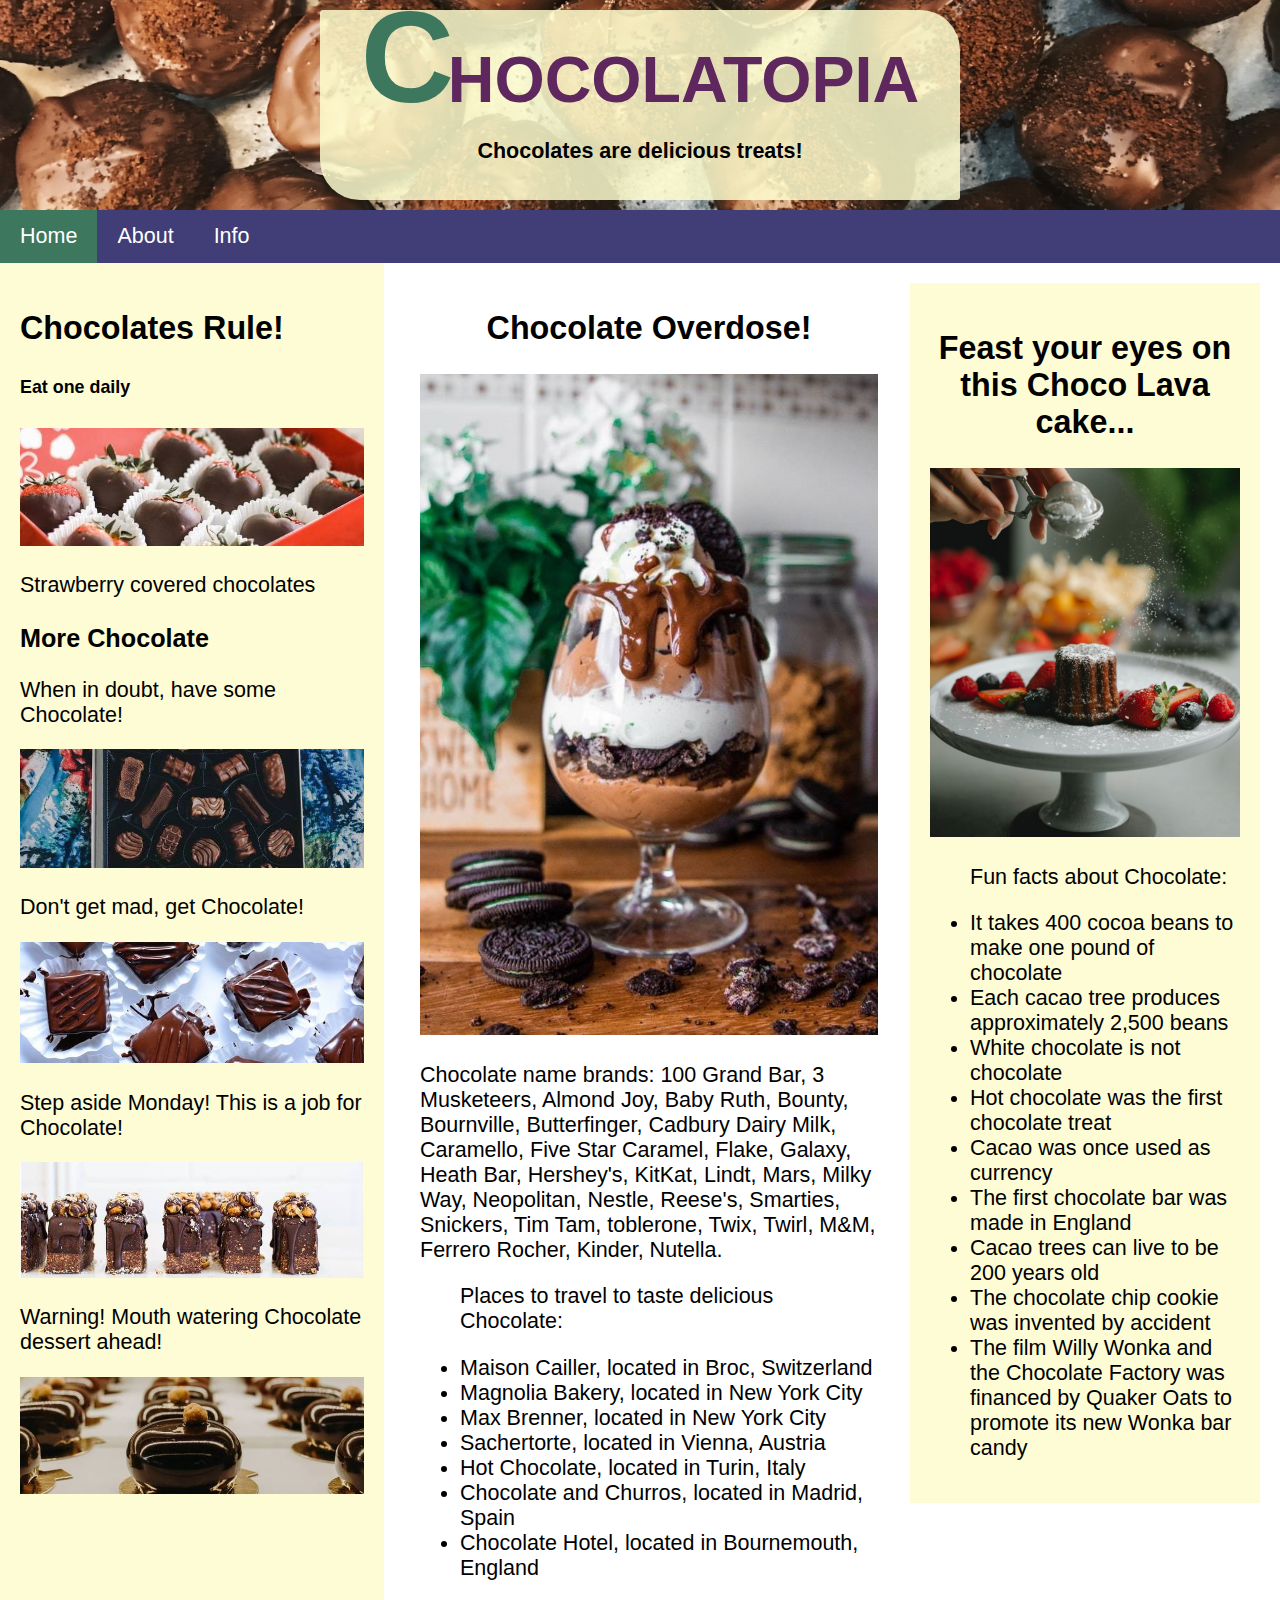
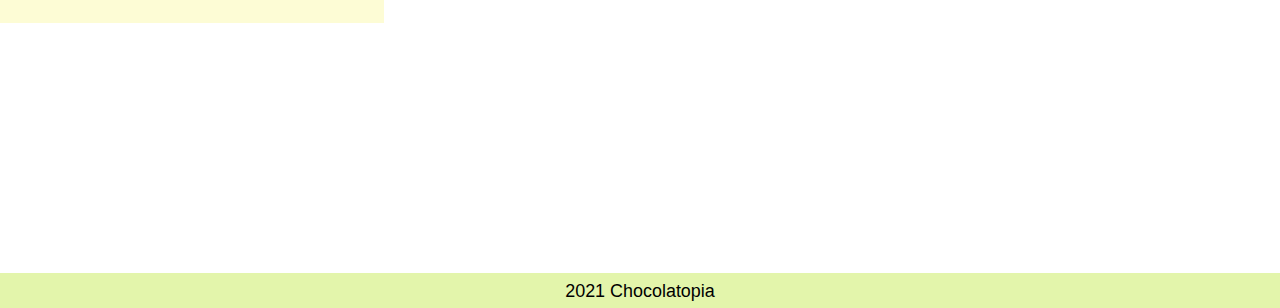
<file: final/index.html>
<!doctype html>
<html lang="en">

<head>
  <meta charset="utf-8">
  <meta name="viewport" content="width=device-width, initial-scale=1">
  <meta name="description" content="Chocolatopia is your hub for all things chocolate">
  <title>Chocolatopia</title>
  <link rel="stylesheet" href="styles/main.css">
</head>

<body>

  <!-- Header, flex row with 1 item -->
  <header class="row">
    <div>
      <h1>C<span class="logo">HOCOLATOPIA</span></h1>
      <p>Chocolates are delicious treats!</p>
    </div>
  </header>

  <!-- Navigation Bar -->
  <nav class="row">
    <a href="index.html" class="current">Home</a>
    <a href="about.html">About</a>
    <a href="info.html">Info</a>
  </nav>

  <!-- flex row with 2 flex items -->
  <div class="row">
    <!-- flex item -->
    <div class="side-col">
      <section>
        <h2>Chocolates Rule!</h2>
        <h5>Eat one daily</h5>
        <img src="images/jessica-johnston-P86sBT225NU-unsplash.jpg"
          alt="Chocolate covered Strawberrie by Jessica Johnston on unsplash.com">
        <p>Strawberry covered chocolates</p>
      </section>
      <section>
        <h3>More Chocolate</h3>
        <p>When in doubt, have some Chocolate!</p>
        <img src="images/monique-carrati---uvxmcdMv4-unsplash.jpg"
          alt="Box of Chocolates by monique carrati on unsplash.com">
        <p>Don't get mad, get Chocolate!</p>
        <img src="images/szucs-laszlo-LT2sboWD-qE-unsplash.jpg" alt="Chocolates by Szucs Laszlo on unsplash.com">
        <p>Step aside Monday! This is a job for Chocolate!</p>
        <img src="images/luisa-brimble-7Da4XoG0xyw-unsplash.jpg"
          alt="Chocolate brownies by Luisa Brimble on unsplash.com">
        <p>Warning! Mouth watering Chocolate dessert ahead!</p>
        <img src="images/chris-hardy-xyh9fuuSHOo-unsplash.jpg" alt="Chocolate donuts by Chris Hardy on unsplash.com">
      </section>
    </div>

    <!-- flex item -->
    <main class="main-col">
      <section class="middle-col">
        <h2>Chocolate Overdose!</h2>
        <img src="images/emile-mbunzama-cLpdEA23Z44-unsplash.jpg" alt="Cake by Jordane Mathieu on unsplash.com">
        <p>

          Chocolate name brands:
          100 Grand Bar, 3 Musketeers, Almond Joy, Baby Ruth, Bounty, Bournville, Butterfinger, Cadbury Dairy Milk,
          Caramello, Five Star Caramel, Flake, Galaxy, Heath Bar, Hershey's, KitKat, Lindt, Mars, Milky Way, Neopolitan,
          Nestle, Reese's, Smarties, Snickers, Tim Tam, toblerone, Twix, Twirl, M&M, Ferrero Rocher, Kinder, Nutella.
        </p>


        <ul>
          <p>Places to travel to taste delicious Chocolate:</p>
          <li>Maison Cailler, located in Broc, Switzerland</li>
          <li>Magnolia Bakery, located in New York City</li>
          <li>Max Brenner, located in New York City</li>
          <li>Sachertorte, located in Vienna, Austria</li>
          <li>Hot Chocolate, located in Turin, Italy</li>
          <li>Chocolate and Churros, located in Madrid, Spain</li>
          <li>Chocolate Hotel, located in Bournemouth, England</li>
        </ul>

      </section>

      <section>

        <div class=right-col>
          <h2>Feast your eyes on this Choco Lava cake...</h2>
          <img src="images/pexels-any-lane-5945557.jpg" alt="Choco Lava cake by Any Lane on pexels.com">
          <ul>
            <p>Fun facts about Chocolate:</p>
            <li>It takes 400 cocoa beans to make one pound of chocolate</li>
            <li>Each cacao tree produces approximately 2,500 beans</li>
            <li>White chocolate is not chocolate</li>
            <li>Hot chocolate was the first chocolate treat</li>
            <li>Cacao was once used as currency</li>
            <li>The first chocolate bar was made in England</li>
            <li>Cacao trees can live to be 200 years old</li>
            <li>The chocolate chip cookie was invented by accident</li>
            <li>The film Willy Wonka and the Chocolate Factory was financed by Quaker Oats to promote its new Wonka bar
              candy</li>
          </ul>
        </div>
      </section>

    </main>

  </div><!-- end .row flex container -->

  <!-- Add empty div here for parallax scroll effect -->
  <div class="parallax"></div>

  <!-- <footer> does not need to use flexbox now -->
  <footer>
    <small>2021 Chocolatopia</small>
  </footer>
</body>

</html>
</file>
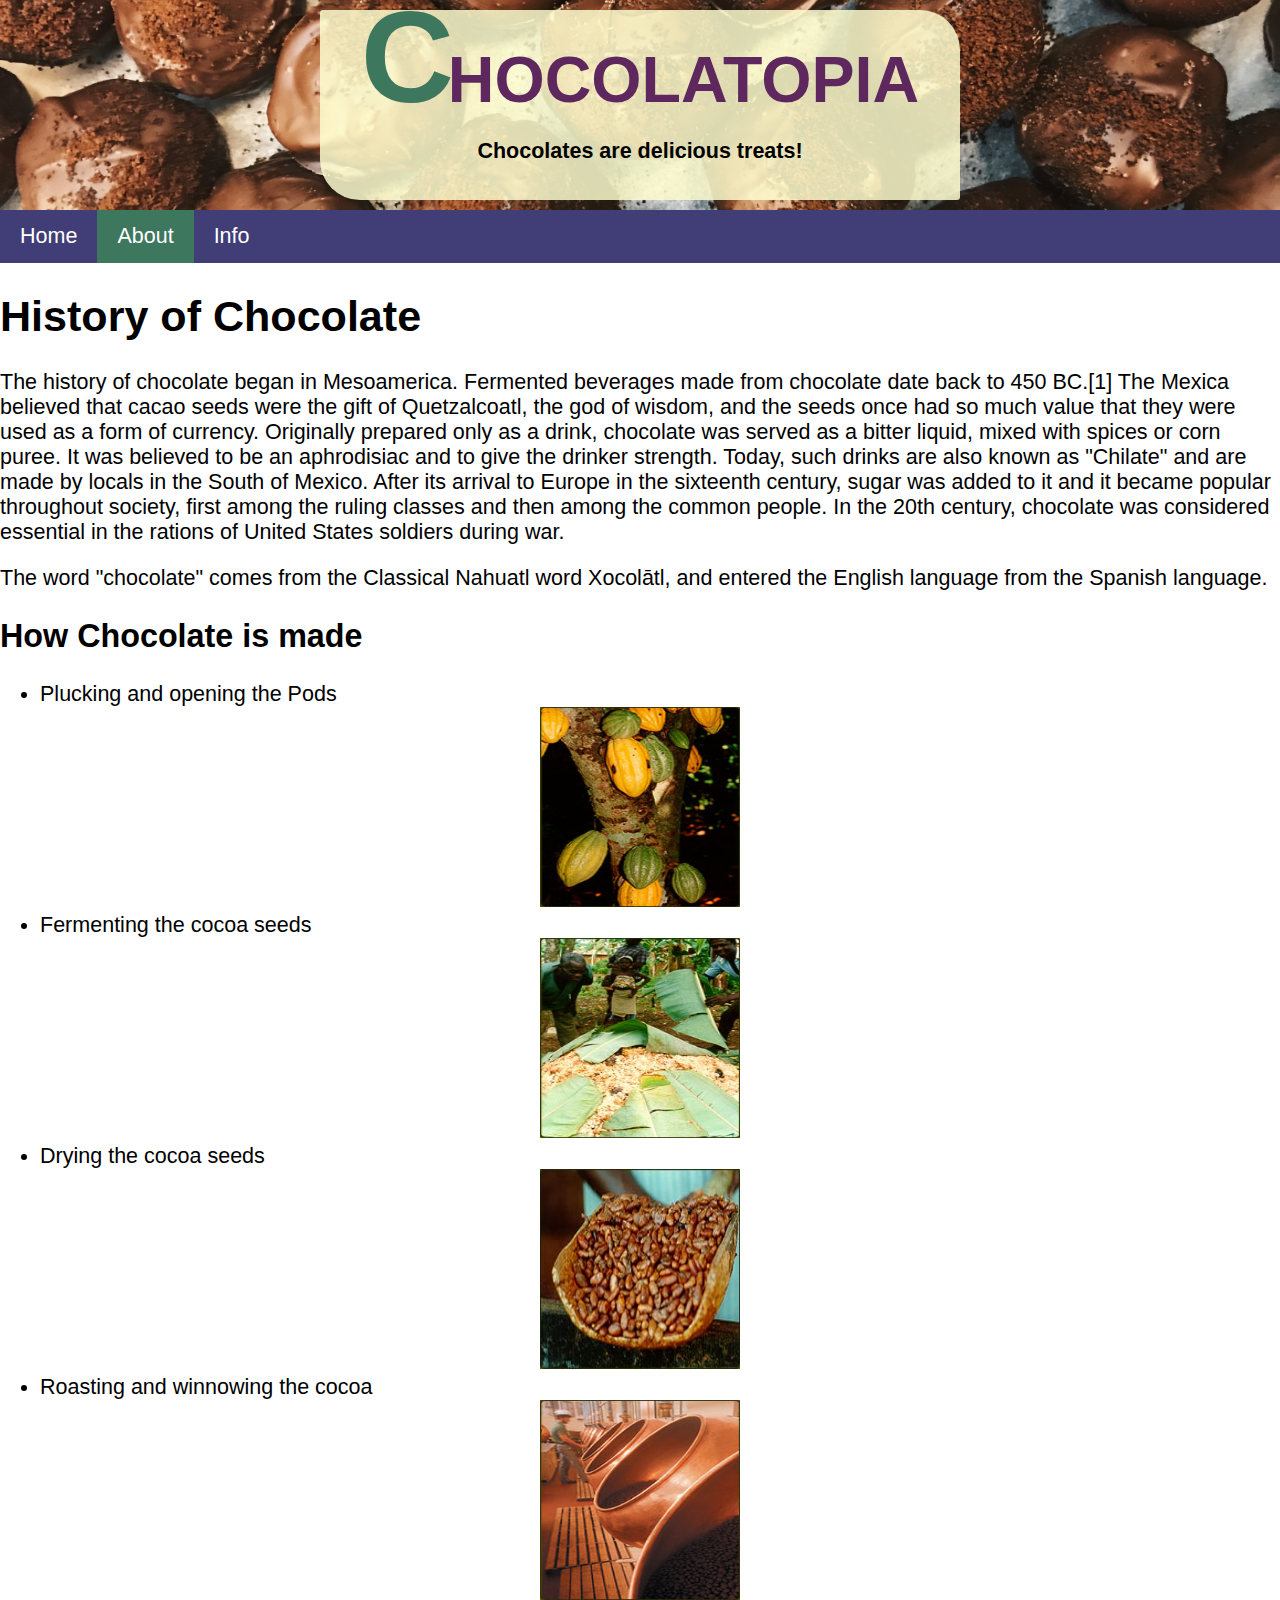
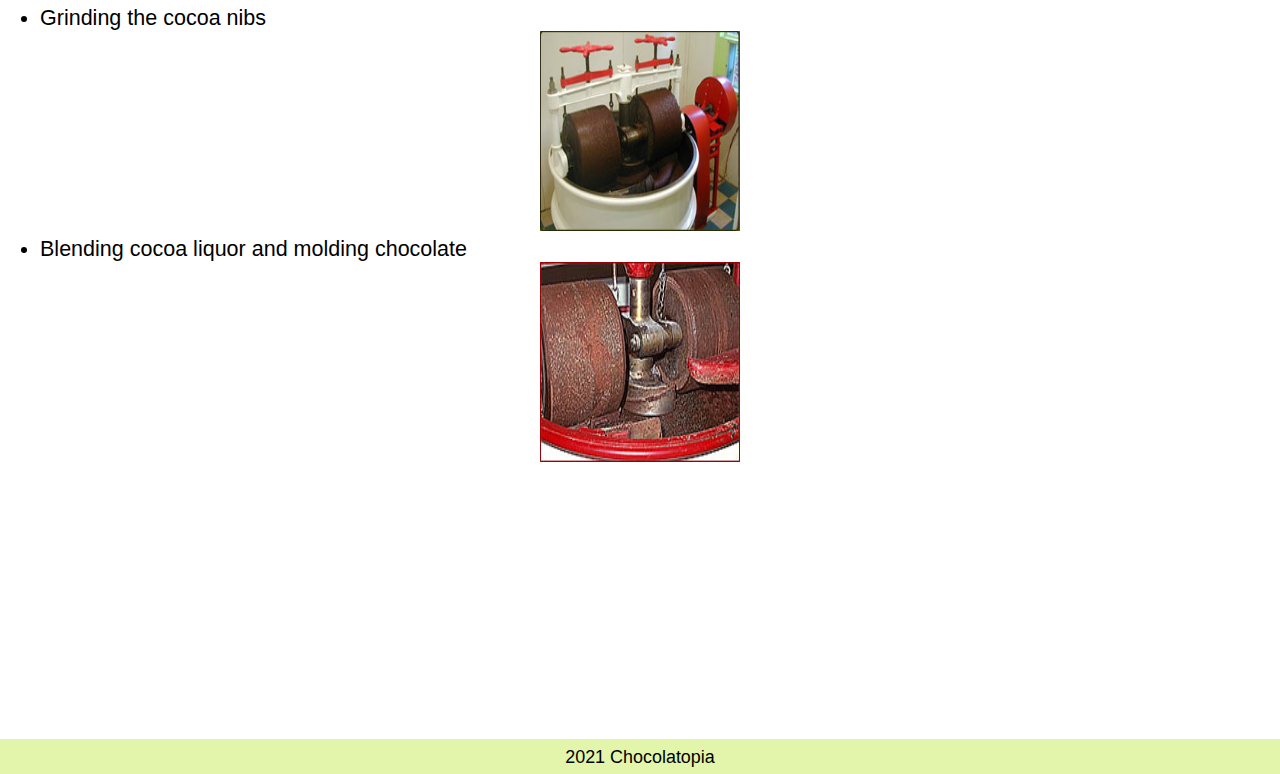
<file: final/about.html>
<!doctype html>
<html lang="en">

<head>
    <meta charset="utf-8">
    <meta name="viewport" content="width=device-width, initial-scale=1">
    <meta name="description" content="Chocolatopia is your hub for all things chocolate">
    <title>Chocolatopia</title>
    <link rel="stylesheet" href="styles/main.css">
</head>

<body>

    <!-- Header, flex row with 1 item -->
    <header class="row">
        <div>
            <h1>C<span class="logo">HOCOLATOPIA</span></h1>
            <p>Chocolates are delicious treats!</p>
        </div>
    </header>

    <!-- Navigation Bar -->
    <nav class="row">
        <a href="index.html">Home</a>
        <a href="about.html" class="current">About</a>
        <a href="info.html">Info</a>
    </nav>

    <h1>History of Chocolate</h1>
    <p>The history of chocolate began in Mesoamerica. Fermented beverages made from 
        chocolate date back to 450 BC.[1] The Mexica believed that cacao seeds were the 
        gift of Quetzalcoatl, the god of wisdom, and the seeds once had so much value that 
        they were used as a form of currency. Originally prepared only as a drink, chocolate 
        was served as a bitter liquid, mixed with spices or corn puree. It was believed to be 
        an aphrodisiac and to give the drinker strength. Today, such drinks are also known as 
        "Chilate" and are made by locals in the South of Mexico. After its arrival to Europe in 
        the sixteenth century, sugar was added to it and it became popular throughout society, 
        first among the ruling classes and then among the common people. In the 20th century, 
        chocolate was considered essential in the rations of United States soldiers during war.
        </p>

        <p>

        The word "chocolate" comes from the Classical Nahuatl word Xocolātl, and entered the English 
        language from the Spanish language.
    </p>

    <h2>How Chocolate is made</h2>
    <ul>
        <li>Plucking and opening the Pods</li>
            <img src="images/pods.jpg" alt="Pods" width="200" height="200" style="vertical-align: right; margin: 0px 500px">
        <li>Fermenting the cocoa seeds</li>
        <img src="images/fregment.jpg" alt="Fermenting" width="200" height="200" style="vertical-align: right; margin: 0px 500px">
        <li>Drying the cocoa seeds</li>
        <img src="images/drying.jpg" alt="Drying" width="200" height="200" style="vertical-align: right; margin: 0px 500px">
        <li>Roasting and winnowing the cocoa</li>
        <img src="images/roast.jpg" alt="Roasting" width="200" height="200" style="vertical-align: right; margin: 0px 500px">
        <li>Grinding the cocoa nibs</li>
        <img src="images/griding.jpg" alt="Grinding" width="200" height="200" style="vertical-align: right; margin: 0px 500px">
        <li>Blending cocoa liquor and molding chocolate</li>
        <img src="images/mixing.jpg" alt="Mixing" width="200" height="200" style="vertical-align: right; margin: 0px 500px">
    </ul>

    </main>

    </div><!-- end .row flex container -->

    <!-- Add empty div here for parallax scroll effect -->
    <div class="parallax"></div>

    <!-- <footer> does not need to use flexbox now -->
    <footer>
        <small>2021 Chocolatopia</small>
    </footer>
</body>

</html>
</file>
<file: final/styles/main.css>
* {
  box-sizing: border-box;
}

body {
  font-family: Arial, Helvetica, sans-serif;
  max-width: 1280px;
  margin: 0 auto;

  /* fluid typography */
  font-size: calc(14px + (24 - 14) * (100vw - 300px) / (1600 - 300));
}

/* row container with wrappable items */
.row {
  display: flex;
  flex-wrap: wrap;
}

/* Header */
header {
  text-align: center;
  justify-content: center;
  width: 100%;
  min-height: 100px;
  background-image: url(../images/choc.jpg);
  background-repeat: no-repeat;
  background-position: center;
  background-size: cover;
}

header h1 {
  font-size: 3em;
  margin: 0;
}

header div {
  align-self: center;
  min-width: 50%;
  padding: 15px;
  margin: 10px;
  color: #000;
  font-weight: bold;
  background-color: rgba(253, 252, 206, 0.85);
  border-radius: 3px 40px 3px 40px;
}

header div h1::first-letter {
  font-size: 200%;
  line-height: 0.5;
  color: #3D775E;
}

.logo {
  display: inline-block;
  margin-left: -.1em;
  color: rgb(94, 40, 94);
}


/* Navigation */
nav {
  background-color: #413D77;
  position: sticky;
  top: 0;
  z-index: 100;
}

nav a {
  color: #FFF;
  padding: 14px 20px;
  text-align: center;
  text-decoration: none;
}

nav a.current {
  background-color: #3D775E;
}

nav a:hover {
  background-color: #E9F6C2;
  color: #000;
}

nav a:active {
  background-color: #FF9D00;
}



/* Sidebar column */
.side-col {
  /* set this flex item with a 30% width */
  flex-basis: 30%;
  padding: 20px;
  background-color: rgb(248, 255, 232);
  background: rgba(253, 252, 206, 0.85);
}

.main-col {
  /* set this flex item with a 70% width */
  display: flex;
  flex-basis: 70%;
  padding: 20px;
  background-color: #FFF;
}

main h2 {
  text-align: center;
}

.middle-col {
  padding-right: 2rem;
  padding-left: 1rem;
}

.right-col {
  flex-basis: 50%;
  width: 350px;
  padding: 20px;
  background-color: rgb(248, 255, 232);
  background: rgba(253, 252, 206, 0.85);
}

.side-col img,
.right-col img,
main img {
  width: 100%;
}

/* INFO */
main.info {
  padding: 0 50px;
  margin-bottom: 2%;
}

.group div.row {
  justify-content: space-around;
  align-items: center;
  max-width: 1200px;
  margin: 0 auto;
}

.group a:hover {
  background-color: #5e285e;
  color: #e9f6c2;
  border-radius: 3px;
  padding: 0 2px;
}

.group a:active {
  background-color: #FF9D00;
}

/* Footer */
footer {
  padding: 5px;
  text-align: center;
  background-color: #E3F5AB;
}

/* Parallax effect */
.parallax {
  min-height: 250px;
  background-attachment: fixed;
  background-position: center;
  background-repeat: no-repeat;
  background-size: cover;
}

.parallax {
  background-image: url(../images/parallex.jpg);
}


@media screen and (max-width: 168px) {
  .row {
    flex-direction: column;
  }

  nav.row {
    flex-direction: row;
  }

  .side-col {
    order: 5;
  }

  .right-col {
    order: 5;
  }

  header {
    min-height: 200px;
  }

}
</file>
